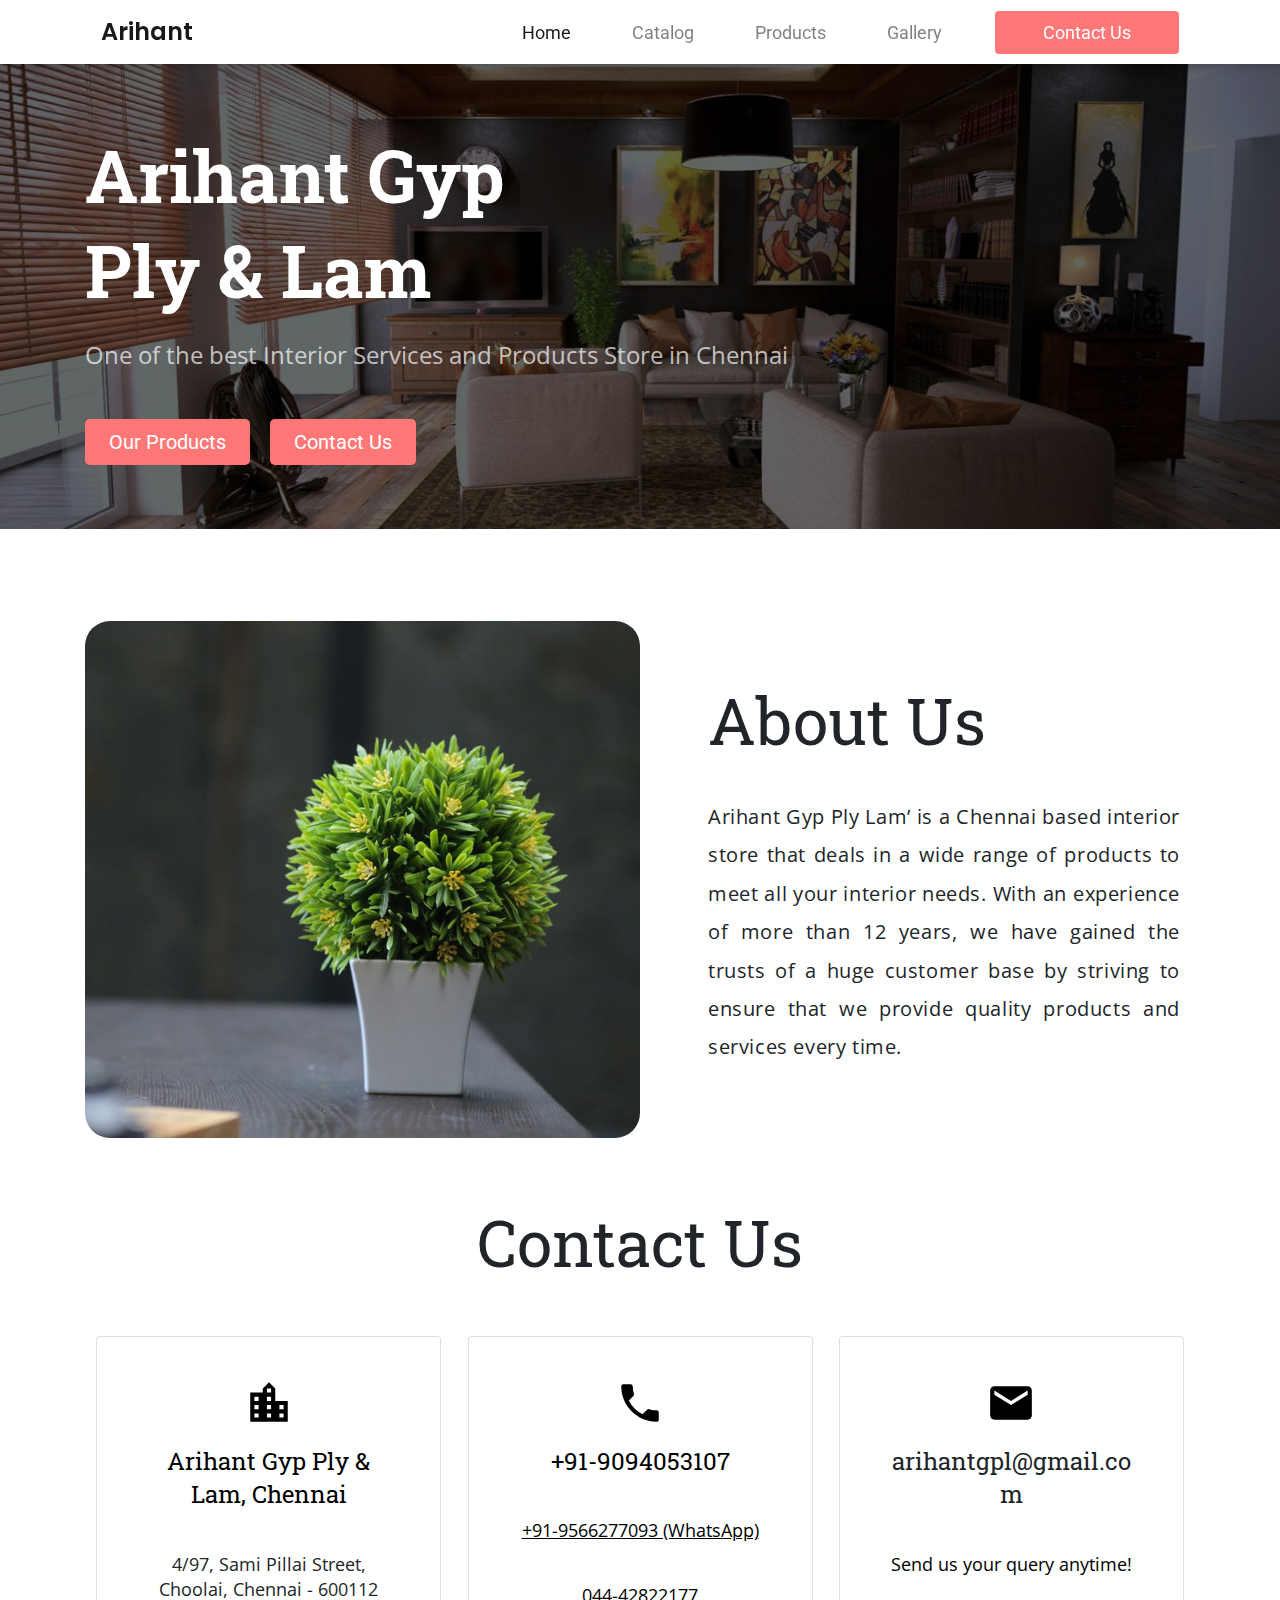
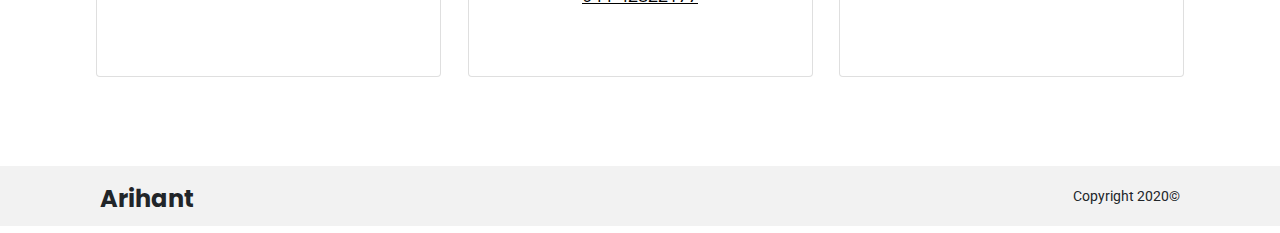
<file: index.html>
<!DOCTYPE html>
<html lang="en">
<head>
    <meta charset="UTF-8">
    <meta name="description" content="ALL YOUR INTERIOR NEEDS UNDER ONE ROOF AT VERY LESS PRICE AND VAST OPTIONS.">
    <meta name="viewport" content="width=device-width, initial-scale=1.0">
    <link rel="stylesheet" href="styles/css-reset.css">
    <link href="https://fonts.googleapis.com/css?family=Open+Sans:400,600|Poppins:400,600|Roboto|Roboto+Slab:400,700&display=swap" rel="stylesheet">
    <link rel="stylesheet" href="https://stackpath.bootstrapcdn.com/bootstrap/4.4.1/css/bootstrap.min.css" integrity="sha384-Vkoo8x4CGsO3+Hhxv8T/Q5PaXtkKtu6ug5TOeNV6gBiFeWPGFN9MuhOf23Q9Ifjh" crossorigin="anonymous">
    <link rel="stylesheet" href="styles/style.css">
    <title>Arihant Gyp Ply & Lam</title>
</head>
<body>
    <div class="header-container sticky-top">
            <div class="container">
            <nav class="navbar navbar-expand-lg navbar-light">
                <a class="navbar-brand" href="">Arihant</a>
                <button class="navbar-toggler" type="button" data-toggle="collapse" data-target="#navbarNavDropdown" aria-controls="navbarNavDropdown" aria-expanded="false" aria-label="Toggle navigation">
                  <span class="navbar-toggler-icon"></span>
                </button>
                <div class="collapse navbar-collapse" id="navbarNavDropdown">
                  <ul class="navbar-nav float-right ml-auto">
                    <li class="nav-item active">
                      <a class="nav-link" href="">Home <span class="sr-only">(current)</span></a>
                    </li>
                    <li class="nav-item">
                      <a class="nav-link" href="catalog.html">Catalog</a>
                    </li>
                    <li class="nav-item">
                      <a class="nav-link" href="products.html">Products</a>
                    </li>
                    <li class="nav-item">
                        <a class="nav-link" href="gallery.html">Gallery</a>
                    </li>
                    <li class="nav-item">
                        <a class="nav-link btn text-white px-5" href="#contact-us">Contact Us</a>
                    </li>
                  </ul>
                </div>
              </nav>
            </div>
    </div>

    <div id="carouselExampleSlidesOnly" class="carousel slide" data-ride="carousel">
      <div class="carousel-inner">
        <div class="carousel-item jumbotron active">
            <div class="container">
              <h1 class="display-4 banner-text">Arihant Gyp Ply & Lam</h1>
              <p class="lead">One of the best Interior Services and Products Store in Chennai</p>
              <a class="btn btn-lg px-4 mr-3 mt-3" href="products.html" role="button">Our Products</a>
              <a class="btn btn-lg px-4 mt-3" href="#contact-us" role="button">Contact Us</a>
            </div>
        </div>
        <div class="carousel-item jumbotron background-2">
          <div class="container">
              <h1 class="display-4 banner-text">"Your Home should tell the story of who you are, and be a Collection of what you Love"</h1>
              <p class="lead">One of the best Interior Services and Products Store in Chennai</p>
              <a class="btn btn-lg px-4 mr-3 mt-3" href="products.html" role="button">Our Products</a>
              <a class="btn btn-lg px-4 mt-3" href="#contact-us" role="button">Contact Us</a>
          </div>
        </div>
        <div class="carousel-item jumbotron background-3">
          <div class="container">
              <h1 class="display-4 banner-text">"Every design choice we make has a sensual effect on us."</h1>
              <p class="lead">One of the best Interior Services and Products Store in Chennai</p>
              <a class="btn btn-lg px-4 mr-3 mt-3" href="products.html" role="button">Our Products</a>
              <a class="btn btn-lg px-4 mt-3" href="#contact-us" role="button">Contact Us</a>
          </div>
        </div>
      </div>
    </div>

    <div class="container">
        <div class="media row">
            <div class="about-img col-12 col-md-4 col-lg-6 img-fluid">

            </div>
            <div class="media-body col-12 col-md-8 col-lg-6 mt-auto">
              <h5>About Us</h5>
              <p>
              Arihant Gyp Ply Lam’ is a Chennai based interior store that deals in a wide range of products to meet all your interior needs. With an experience of more than 12 years, we have gained the trusts of a huge customer base by striving to ensure that we provide quality products and services every time.
            </p>
            </div>
        </div>


        <div class="contact-us mt-5" id="contact-us">
          <div class="contact-heading">Contact Us</div>
          <div class="row">
              <div class="card mt-5">
                  <div class="card-body">
                    <img src="images/location_city-24px.svg" alt="">
                    <a href="https://www.google.com/maps/place/Arihant+Gyp+ply+%26+lam/@13.0902603,80.2678701,15z/data=!4m5!3m4!1s0x0:0x9498c5d94583067b!8m2!3d13.0902603!4d80.2678701" class="stretched-link" target="_blank"><h6 class="card-subtitle mb-2">Arihant Gyp Ply & Lam, Chennai</h6>
                    </a>
                    <p class="card-text">4/97, Sami Pillai Street, Choolai, Chennai - 600112</p>
                  </div>
              </div>
              <div class="card mt-5">
                  <div class="card-body">
                    <a href="tel:+919094053107">
                    <img src="images/local_phone-24px.svg" alt="">
                    <h6 class="card-subtitle mb-2">+91-9094053107</h6>
                    </a>
                    <a href="https://api.whatsapp.com/send?phone=+919566277093" target="_blank">
                    <p class="card-text whatsapp">+91-9566277093 (WhatsApp)
                    </p>
                  </a>
                  <a href="tel:04442822177">
                  <p class="card-text telephone">044-42822177</p>
                  </a>
                  </div>
              </div>
              <div class="card mt-5">
                  <div class="card-body">
                    <img src="images/email-24px.svg" alt="">
                    <h6 class="card-subtitle mb-2">arihantgpl@gmail.com</h6>
                    <a href="mailto:arihantgpl@gmail.com" class="stretched-link" target="_blank">
                    <p class="card-text">Send us your query anytime!</p>
                    </a>
                  </div>
              </div>
          </div>
        </div>

    </div>

    <div class="footer-container">
        <div class="container">
            <footer>
                <p class="footerLogo">Arihant</p>
                <p class="copyright">Copyright 2020©</p>
            </footer>
        </div>
    </div>

    <script src="https://code.jquery.com/jquery-3.4.1.slim.min.js" integrity="sha384-J6qa4849blE2+poT4WnyKhv5vZF5SrPo0iEjwBvKU7imGFAV0wwj1yYfoRSJoZ+n" crossorigin="anonymous"></script>
    <script src="https://cdn.jsdelivr.net/npm/popper.js@1.16.0/dist/umd/popper.min.js" integrity="sha384-Q6E9RHvbIyZFJoft+2mJbHaEWldlvI9IOYy5n3zV9zzTtmI3UksdQRVvoxMfooAo" crossorigin="anonymous"></script>
    <script src="https://stackpath.bootstrapcdn.com/bootstrap/4.4.1/js/bootstrap.min.js" integrity="sha384-wfSDF2E50Y2D1uUdj0O3uMBJnjuUD4Ih7YwaYd1iqfktj0Uod8GCExl3Og8ifwB6" crossorigin="anonymous"></script>
    <script src="script.js"></script>
</body>
</html>
</file>
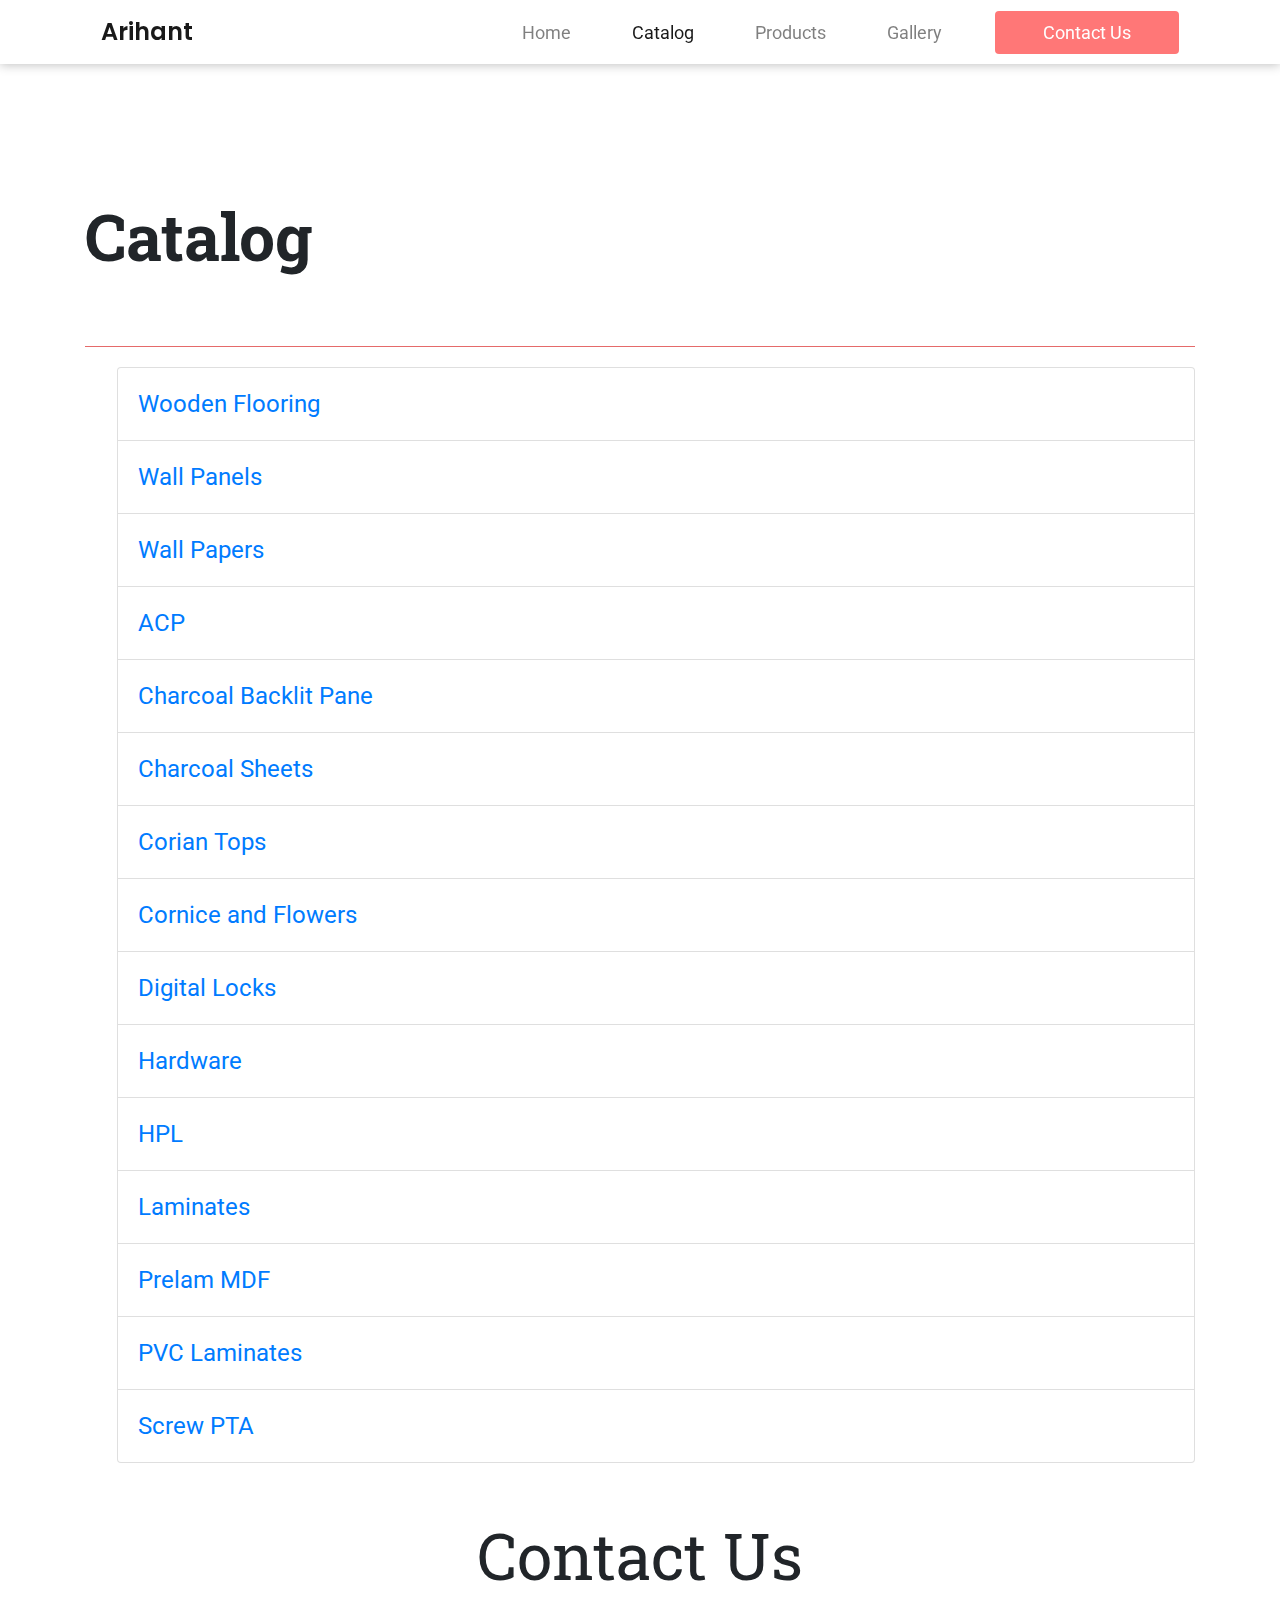
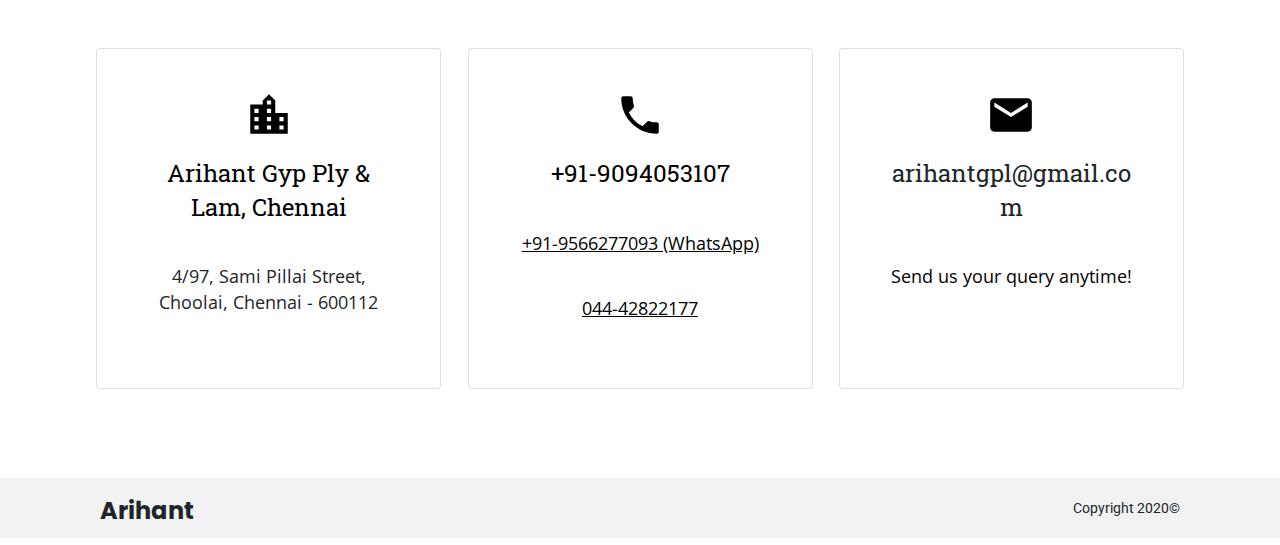
<file: catalog.html>
<!DOCTYPE html>
<html lang="en">
<head>
    <meta charset="UTF-8">
    <meta name="viewport" content="width=device-width, initial-scale=1.0">
    <link rel="stylesheet" href="styles/css-reset.css">
    <link href="https://fonts.googleapis.com/css?family=Open+Sans:400,600|Poppins:400,600|Roboto|Roboto+Slab:400,700&display=swap" rel="stylesheet">
    <link rel="stylesheet" href="https://stackpath.bootstrapcdn.com/bootstrap/4.4.1/css/bootstrap.min.css" integrity="sha384-Vkoo8x4CGsO3+Hhxv8T/Q5PaXtkKtu6ug5TOeNV6gBiFeWPGFN9MuhOf23Q9Ifjh" crossorigin="anonymous">

    <link rel="stylesheet" href="styles/style.css">
    <title>Catalog | Arihant Gyp Ply & Lam</title>
</head>
<body>

    <div class="header-container sticky-top">
        <div class="container">
        <nav class="navbar navbar-expand-lg navbar-light">
            <a class="navbar-brand" href="index.html">Arihant</a>
            <button class="navbar-toggler" type="button" data-toggle="collapse" data-target="#navbarNavDropdown" aria-controls="navbarNavDropdown" aria-expanded="false" aria-label="Toggle navigation">
              <span class="navbar-toggler-icon"></span>
            </button>
            <div class="collapse navbar-collapse" id="navbarNavDropdown">
              <ul class="navbar-nav float-right ml-auto">
                <li class="nav-item">
                  <a class="nav-link" href="index.html">Home<span class="sr-only">(current)</span></a>
                </li>
                <li class="nav-item  active">
                  <a class="nav-link" href="">Catalog</a>
                </li>
                <li class="nav-item">
                  <a class="nav-link" href="products.html">Products</a>
                </li>
                <li class="nav-item">
                    <a class="nav-link" href="gallery.html">Gallery</a>
                </li>
                <li class="nav-item">
                    <a class="nav-link btn text-white px-5" href="#contact-us">Contact Us</a>
                </li>
              </ul>
            </div>
          </nav>
        </div>
    </div>

    <div class="container">
        <div class="header-title">
            <h1 class="head-title">Catalog</h1>
            <hr class="header-hr">
        </div>

        <div class="catalog-links">
          <ul class="list-unstyled list-group">
            <li class="list-group-item">
              <a href="https://drive.google.com/drive/folders/1-v2vBMDcAQEgqaVV098WDiA9qJ7iS-dM?usp=sharing" target="_blank" rel="noopener noreferrer">
                Wooden Flooring
              </a>
            </li>
            <li class="list-group-item">
              <a href="https://drive.google.com/drive/folders/1-OQ4xX70b6P7SvkTKSsNWREIKjZ36SeN?usp=sharing" target="_blank" rel="noopener noreferrer">
                Wall Panels
              </a>
            </li>
            <li class="list-group-item">
              <a href="https://drive.google.com/drive/folders/1-7zO9m0lAE9-3n2TX7Rbc40eKiMU2Tut?usp=sharing" target="_blank" rel="noopener noreferrer">
                Wall Papers
              </a>
            </li>
            <li class="list-group-item">
              <a href="https://drive.google.com/drive/folders/1-pjpoGvNC-S_CW9u2BruGiIS2TNEH26a?usp=sharing" target="_blank" rel="noopener noreferrer">
                ACP
              </a>
            </li>
            <li class="list-group-item">
              <a href="https://drive.google.com/drive/folders/1-KvWrIdTI5_BhCYBPUVzJw7WrHPylt-c?usp=sharing" target="_blank" rel="noopener noreferrer">
                Charcoal Backlit Pane
              </a>
            </li>
            <li class="list-group-item">
              <a href="https://drive.google.com/drive/folders/1-dYNqx6BvaRnyn459CZ9rlFwwVmcO9zJ?usp=sharing" target="_blank" rel="noopener noreferrer">
                Charcoal Sheets
              </a>
            </li>
            <li class="list-group-item">
              <a href="https://drive.google.com/drive/folders/1OiKFdYRfv-GG-1Q3BHAeH6WVaIDezmgJ?usp=sharing" target="_blank" rel="noopener noreferrer">
                Corian Tops
              </a>
            </li>
            <li class="list-group-item">
              <a href="https://drive.google.com/drive/folders/1-2nrg6hYmE3EgNTD9TI0q_C8fWRvHk25?usp=sharing" target="_blank" rel="noopener noreferrer">
                Cornice and Flowers
              </a>
            </li>
            <li class="list-group-item">
              <a href="https://drive.google.com/drive/folders/1-nN74D6xtRyck0AfqtpKb_Clrdk6hLQr?usp=sharing" target="_blank" rel="noopener noreferrer">
                Digital Locks
              </a>
            </li>
            <li class="list-group-item">
              <a href="https://drive.google.com/drive/folders/1-iWbm2ybsU2tEhjt06kPtbC3Wh5uTE_H?usp=sharing" target="_blank" rel="noopener noreferrer">
                Hardware
              </a>
            </li>
            <li class="list-group-item">
              <a href="https://drive.google.com/drive/folders/1-lYdi781gEJbwC7686FhRwWMFxIczbee?usp=sharing" target="_blank" rel="noopener noreferrer">
                HPL
              </a>
            </li>
            <li class="list-group-item">
              <a href="https://drive.google.com/drive/folders/13Tc9-vP_VoyrD1EuhmABcQHfVaSeUnxJ?usp=sharing" target="_blank" rel="noopener noreferrer">
                Laminates
              </a>
            </li>
            <li class="list-group-item">
              <a href="https://drive.google.com/drive/folders/1-ssfmJYr6t80l4aVYAaIaNPlk-BUr9TY?usp=sharing" target="_blank" rel="noopener noreferrer">
                Prelam MDF
              </a>
            </li>
            <li class="list-group-item">
              <a href="https://drive.google.com/drive/folders/1-5pIVbB7prlTzoqSU3A5HpSnEPviDSwy?usp=sharing" target="_blank" rel="noopener noreferrer">
                PVC Laminates
              </a>
            </li>
            <li class="list-group-item">
              <a href="https://drive.google.com/drive/folders/1-ESUjvfURVsEHcepLpyQDc8T2AJ-JdE8?usp=sharing" target="_blank" rel="noopener noreferrer">
                Screw PTA
              </a>
            </li>
          </ul>
        </div>

        <div class="contact-us mt-5" id="contact-us">
          <div class="contact-heading">Contact Us</div>
          <div class="row">
              <div class="card mt-5">
                  <div class="card-body">
                    <img src="images/location_city-24px.svg" alt="">
                    <a href="https://www.google.com/maps/place/Arihant+Gyp+ply+%26+lam/@13.0902603,80.2678701,15z/data=!4m5!3m4!1s0x0:0x9498c5d94583067b!8m2!3d13.0902603!4d80.2678701" class="stretched-link" target="_blank"><h6 class="card-subtitle mb-2">Arihant Gyp Ply & Lam, Chennai</h6>
                    </a>
                    <p class="card-text">4/97, Sami Pillai Street, Choolai, Chennai - 600112</p>
                  </div>
              </div>
              <div class="card mt-5">
                  <div class="card-body">
                    <a href="tel:+919094053107">
                    <img src="images/local_phone-24px.svg" alt="">
                    <h6 class="card-subtitle mb-2">+91-9094053107</h6>
                    </a>
                    <a href="https://api.whatsapp.com/send?phone=+919566277093" target="_blank">
                    <p class="card-text whatsapp">+91-9566277093 (WhatsApp)
                    </p>
                  </a>
                  <a href="tel:04442822177">
                  <p class="card-text telephone">044-42822177</p>
                  </a>
                  </div>
              </div>
              <div class="card mt-5">
                  <div class="card-body">
                    <img src="images/email-24px.svg" alt="">
                    <h6 class="card-subtitle mb-2">arihantgpl@gmail.com</h6>
                    <a href="mailto:arihantgpl@gmail.com" class="stretched-link" target="_blank">
                    <p class="card-text">Send us your query anytime!</p>
                    </a>
                  </div>
              </div>
          </div>
        </div>

    </div>

    <div class="footer-container">
        <div class="container">
            <footer>
                <p class="footerLogo">Arihant</p>
                <p class="copyright">Copyright 2020©</p>
            </footer>
        </div>
    </div>
    

    <script src="https://code.jquery.com/jquery-3.4.1.slim.min.js" integrity="sha384-J6qa4849blE2+poT4WnyKhv5vZF5SrPo0iEjwBvKU7imGFAV0wwj1yYfoRSJoZ+n" crossorigin="anonymous"></script>
    <script src="https://cdn.jsdelivr.net/npm/popper.js@1.16.0/dist/umd/popper.min.js" integrity="sha384-Q6E9RHvbIyZFJoft+2mJbHaEWldlvI9IOYy5n3zV9zzTtmI3UksdQRVvoxMfooAo" crossorigin="anonymous"></script>
    <script src="https://stackpath.bootstrapcdn.com/bootstrap/4.4.1/js/bootstrap.min.js" integrity="sha384-wfSDF2E50Y2D1uUdj0O3uMBJnjuUD4Ih7YwaYd1iqfktj0Uod8GCExl3Og8ifwB6" crossorigin="anonymous"></script>
    
</body>
</html>
</file>
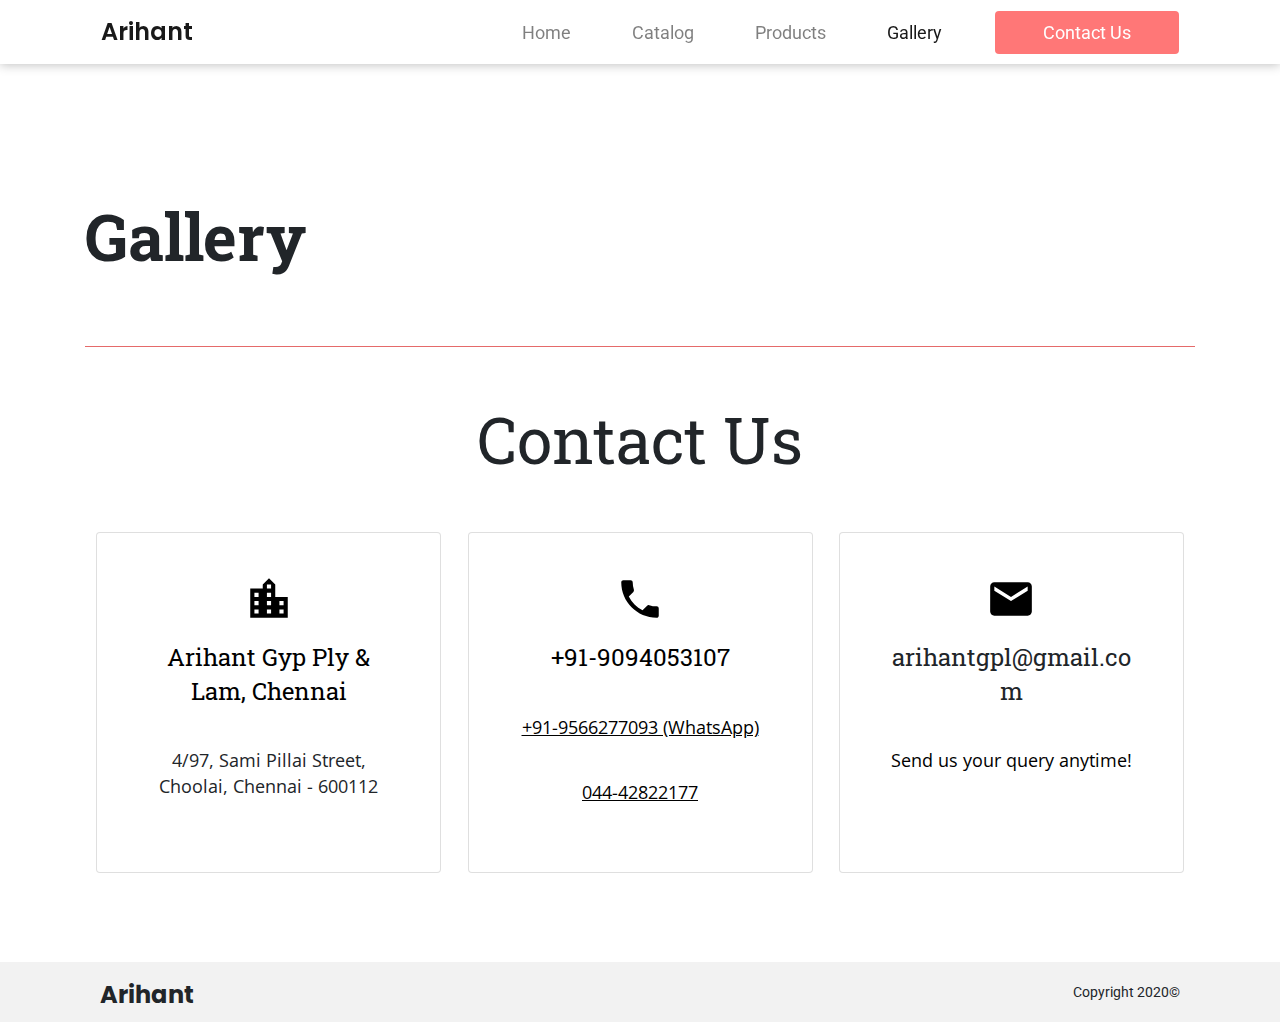
<file: gallery.html>
<!DOCTYPE html>
<html lang="en">
<head>
    <meta charset="UTF-8">
    <meta name="viewport" content="width=device-width, initial-scale=1.0">
    <link rel="stylesheet" href="styles/css-reset.css">
    <link href="https://fonts.googleapis.com/css?family=Open+Sans:400,600|Poppins:400,600|Roboto|Roboto+Slab:400,700&display=swap" rel="stylesheet">
    <link rel="stylesheet" href="https://stackpath.bootstrapcdn.com/bootstrap/4.4.1/css/bootstrap.min.css" integrity="sha384-Vkoo8x4CGsO3+Hhxv8T/Q5PaXtkKtu6ug5TOeNV6gBiFeWPGFN9MuhOf23Q9Ifjh" crossorigin="anonymous">

    <link rel="stylesheet" href="styles/style.css">
    <title>Gallery | Arihant Gyp Ply & Lam</title>
</head>
<body>

    <div class="header-container sticky-top">
        <div class="container">
        <nav class="navbar navbar-expand-lg navbar-light">
            <a class="navbar-brand" href="index.html">Arihant</a>
            <button class="navbar-toggler" type="button" data-toggle="collapse" data-target="#navbarNavDropdown" aria-controls="navbarNavDropdown" aria-expanded="false" aria-label="Toggle navigation">
              <span class="navbar-toggler-icon"></span>
            </button>
            <div class="collapse navbar-collapse" id="navbarNavDropdown">
              <ul class="navbar-nav float-right ml-auto">
                <li class="nav-item">
                  <a class="nav-link" href="index.html">Home<span class="sr-only">(current)</span></a>
                </li>
                <li class="nav-item">
                  <a class="nav-link" href="catalog.html">Catalog</a>
                </li>
                <li class="nav-item">
                  <a class="nav-link" href="products.html">Products</a>
                </li>
                <li class="nav-item  active">
                    <a class="nav-link" href="">Gallery</a>
                </li>
                <li class="nav-item">
                    <a class="nav-link btn text-white px-5" href="#contact-us">Contact Us</a>
                </li>
              </ul>
            </div>
          </nav>
        </div>
    </div>

    <div class="container">
        <div class="header-title">
            <h1 class="head-title">Gallery</h1>
            <hr class="header-hr">
        </div>

        <div class="contact-us mt-5" id="contact-us">
          <div class="contact-heading">Contact Us</div>
          <div class="row">
              <div class="card mt-5">
                  <div class="card-body">
                    <img src="images/location_city-24px.svg" alt="">
                    <a href="https://www.google.com/maps/place/Arihant+Gyp+ply+%26+lam/@13.0902603,80.2678701,15z/data=!4m5!3m4!1s0x0:0x9498c5d94583067b!8m2!3d13.0902603!4d80.2678701" class="stretched-link" target="_blank"><h6 class="card-subtitle mb-2">Arihant Gyp Ply & Lam, Chennai</h6>
                    </a>
                    <p class="card-text">4/97, Sami Pillai Street, Choolai, Chennai - 600112</p>
                  </div>
              </div>
              <div class="card mt-5">
                  <div class="card-body">
                    <a href="tel:+919094053107">
                    <img src="images/local_phone-24px.svg" alt="">
                    <h6 class="card-subtitle mb-2">+91-9094053107</h6>
                    </a>
                    <a href="https://api.whatsapp.com/send?phone=+919566277093" target="_blank">
                    <p class="card-text whatsapp">+91-9566277093 (WhatsApp)
                    </p>
                  </a>
                  <a href="tel:04442822177">
                  <p class="card-text telephone">044-42822177</p>
                  </a>
                  </div>
              </div>
              <div class="card mt-5">
                  <div class="card-body">
                    <img src="images/email-24px.svg" alt="">
                    <h6 class="card-subtitle mb-2">arihantgpl@gmail.com</h6>
                    <a href="mailto:arihantgpl@gmail.com" class="stretched-link" target="_blank">
                    <p class="card-text">Send us your query anytime!</p>
                    </a>
                  </div>
              </div>
          </div>
        </div>

    </div>

    <div class="footer-container">
        <div class="container">
            <footer>
                <p class="footerLogo">Arihant</p>
                <p class="copyright">Copyright 2020©</p>
            </footer>
        </div>
    </div>
    

    <script src="https://code.jquery.com/jquery-3.4.1.slim.min.js" integrity="sha384-J6qa4849blE2+poT4WnyKhv5vZF5SrPo0iEjwBvKU7imGFAV0wwj1yYfoRSJoZ+n" crossorigin="anonymous"></script>
    <script src="https://cdn.jsdelivr.net/npm/popper.js@1.16.0/dist/umd/popper.min.js" integrity="sha384-Q6E9RHvbIyZFJoft+2mJbHaEWldlvI9IOYy5n3zV9zzTtmI3UksdQRVvoxMfooAo" crossorigin="anonymous"></script>
    <script src="https://stackpath.bootstrapcdn.com/bootstrap/4.4.1/js/bootstrap.min.js" integrity="sha384-wfSDF2E50Y2D1uUdj0O3uMBJnjuUD4Ih7YwaYd1iqfktj0Uod8GCExl3Og8ifwB6" crossorigin="anonymous"></script>
    
</body>
</html>
</file>
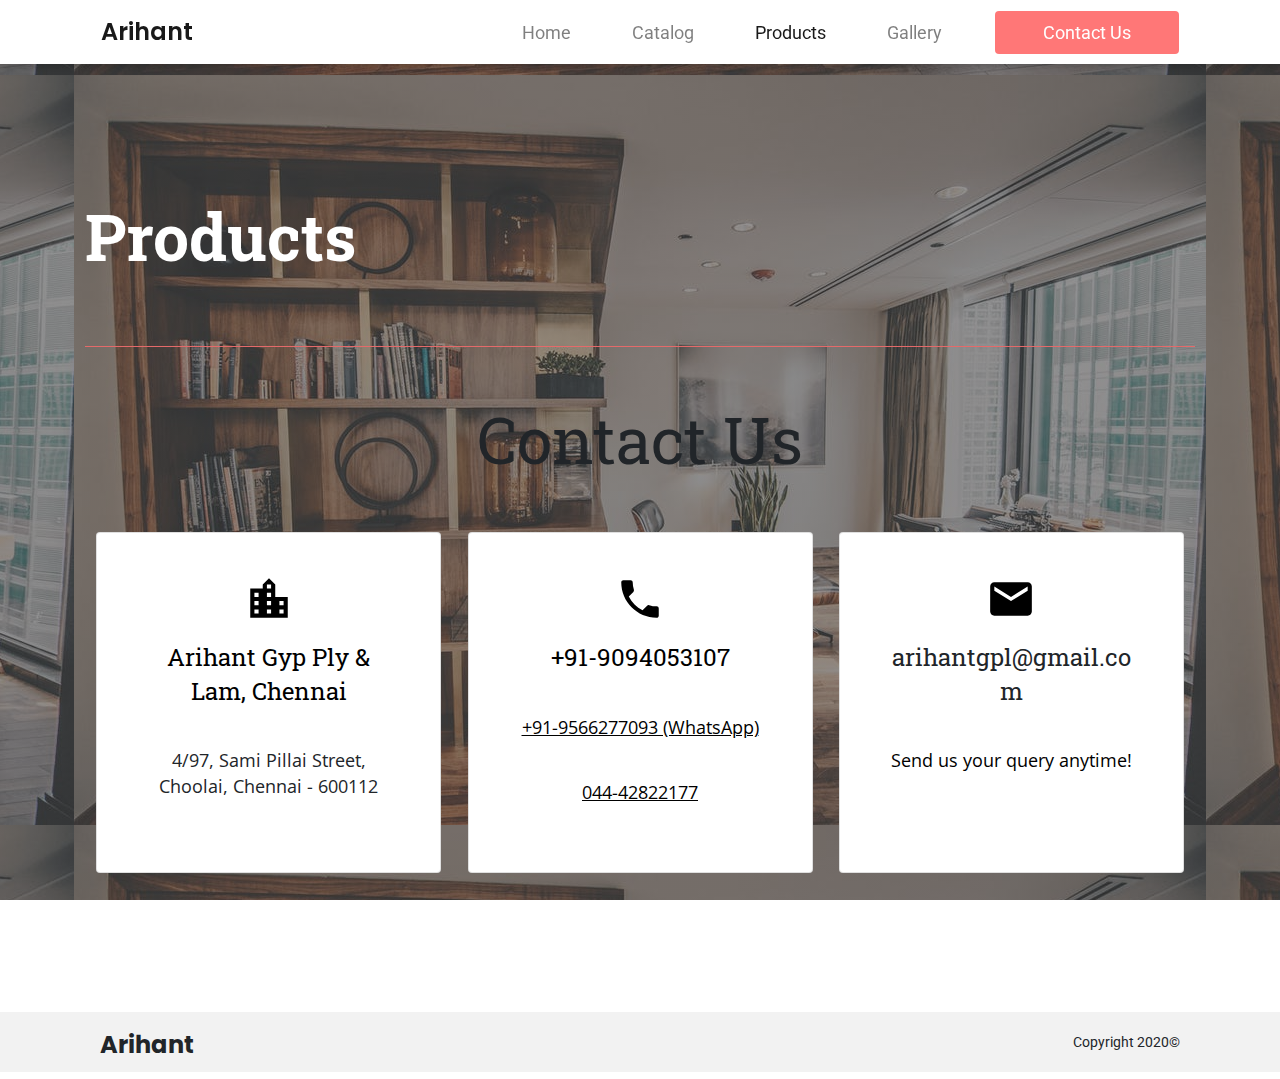
<file: products.html>
<!DOCTYPE html>
<html lang="en">
<head>
    <meta charset="UTF-8">
    <meta name="viewport" content="width=device-width, initial-scale=1.0">
    <link rel="stylesheet" href="styles/css-reset.css">
    <link href="https://fonts.googleapis.com/css?family=Open+Sans:400,600|Poppins:400,600|Roboto|Roboto+Slab:400,700&display=swap" rel="stylesheet">
    <link rel="stylesheet" href="https://stackpath.bootstrapcdn.com/bootstrap/4.4.1/css/bootstrap.min.css" integrity="sha384-Vkoo8x4CGsO3+Hhxv8T/Q5PaXtkKtu6ug5TOeNV6gBiFeWPGFN9MuhOf23Q9Ifjh" crossorigin="anonymous">

    <link rel="stylesheet" href="styles/style.css">
    <title>Products | Arihant Gyp Ply & Lam</title>
</head>
<body>

    <div class="header-container sticky-top">
        <div class="container">
        <nav class="navbar navbar-expand-lg navbar-light">
            <a class="navbar-brand" href="index.html">Arihant</a>
            <button class="navbar-toggler" type="button" data-toggle="collapse" data-target="#navbarNavDropdown" aria-controls="navbarNavDropdown" aria-expanded="false" aria-label="Toggle navigation">
              <span class="navbar-toggler-icon"></span>
            </button>
            <div class="collapse navbar-collapse" id="navbarNavDropdown">
              <ul class="navbar-nav float-right ml-auto">
                <li class="nav-item">
                  <a class="nav-link" href="index.html">Home<span class="sr-only">(current)</span></a>
                </li>
                <li class="nav-item">
                  <a class="nav-link" href="catalog.html">Catalog</a>
                </li>
                <li class="nav-item active">
                  <a class="nav-link" href="">Products</a>
                </li>
                <li class="nav-item">
                    <a class="nav-link" href="gallery.html">Gallery</a>
                </li>
                <li class="nav-item">
                    <a class="nav-link btn text-white px-5" href="#contact-us">Contact Us</a>
                </li>
              </ul>
            </div>
          </nav>
        </div>
    </div>

    <div class="product-background">
      <div class="container">
          <div class="header-title">
              <h1 class="head-title product-head">Products</h1>
              <hr class="header-hr">
          </div>

          <div class="product-list" id="product-list">
            
          </div>

          <div class="contact-us mt-5" id="contact-us">
            <div class="contact-heading">Contact Us</div>
            <div class="row">
                <div class="card mt-5">
                    <div class="card-body">
                      <img src="images/location_city-24px.svg" alt="">
                      <a href="https://www.google.com/maps/place/Arihant+Gyp+ply+%26+lam/@13.0902603,80.2678701,15z/data=!4m5!3m4!1s0x0:0x9498c5d94583067b!8m2!3d13.0902603!4d80.2678701" class="stretched-link" target="_blank"><h6 class="card-subtitle mb-2">Arihant Gyp Ply & Lam, Chennai</h6>
                      </a>
                      <p class="card-text">4/97, Sami Pillai Street, Choolai, Chennai - 600112</p>
                    </div>
                </div>
                <div class="card mt-5">
                    <div class="card-body">
                      <a href="tel:+919094053107">
                      <img src="images/local_phone-24px.svg" alt="">
                      <h6 class="card-subtitle mb-2">+91-9094053107</h6>
                      </a>
                      <a href="https://api.whatsapp.com/send?phone=+919566277093" target="_blank">
                      <p class="card-text whatsapp">+91-9566277093 (WhatsApp)
                      </p>
                    </a>
                    <a href="tel:04442822177">
                    <p class="card-text telephone">044-42822177</p>
                    </a>
                    </div>
                </div>
                <div class="card mt-5">
                    <div class="card-body">
                      <img src="images/email-24px.svg" alt="">
                      <h6 class="card-subtitle mb-2">arihantgpl@gmail.com</h6>
                      <a href="mailto:arihantgpl@gmail.com" class="stretched-link" target="_blank">
                      <p class="card-text">Send us your query anytime!</p>
                      </a>
                    </div>
                </div>
            </div>
          </div>

      </div>
    </div>

    <div class="footer-container">
        <div class="container">
            <footer>
                <p class="footerLogo">Arihant</p>
                <p class="copyright">Copyright 2020©</p>
            </footer>
        </div>
    </div>
    

    <script src="https://code.jquery.com/jquery-3.4.1.slim.min.js" integrity="sha384-J6qa4849blE2+poT4WnyKhv5vZF5SrPo0iEjwBvKU7imGFAV0wwj1yYfoRSJoZ+n" crossorigin="anonymous"></script>
    <script src="https://cdn.jsdelivr.net/npm/popper.js@1.16.0/dist/umd/popper.min.js" integrity="sha384-Q6E9RHvbIyZFJoft+2mJbHaEWldlvI9IOYy5n3zV9zzTtmI3UksdQRVvoxMfooAo" crossorigin="anonymous"></script>
    <script src="https://stackpath.bootstrapcdn.com/bootstrap/4.4.1/js/bootstrap.min.js" integrity="sha384-wfSDF2E50Y2D1uUdj0O3uMBJnjuUD4Ih7YwaYd1iqfktj0Uod8GCExl3Og8ifwB6" crossorigin="anonymous"></script>
    <script src="script.js"></script>
    
</body>
</html>
</file>
<file: styles/style.css>
.container{
    margin: 0 auto;
}

.product-background{
    background: linear-gradient(0deg, rgba(73, 73, 73, 0.6), rgba(73, 73, 73, 0.6)), url(../images/productbackground.jpeg);
    background-position: center;
    background-attachment: fixed;
    padding-bottom: 50px;
}

.header-container{
    box-shadow: 0px 1px 10px rgba(0, 0, 0, 0.25);
    background-color: #ffffff;
}

nav{
    max-width: 1196px;
    height: 64px;
    margin: 0 auto;
    display: flex;
    justify-content: space-between;
}

.navbar-brand{
    font-family: 'Poppins', sans-serif;
    font-style: normal;
    font-weight: 600;
    font-size: 24px;
    line-height: 36px;
}

.nav-link{
    text-decoration: none;
    color: #000000;
    font-family: 'Roboto', sans-serif;
    margin-left: 45px;
    font-size: 18px;
}

.btn{
    background-color: #FF7777;
    padding-right: 5px;
    padding-left: 5px;
    border: none;
}

.btn:hover{
    background-color: #FF7777;
}

.jumbotron{
    background: linear-gradient(0deg, rgba(0, 0, 0, 0.6), rgba(0, 0, 0, 0.6)), url(../images/background.jpeg);
    background-position: center;
    background-repeat: no-repeat;
    background-size: cover;
    border-radius: 0px;
}

.jumbotron a{
    color: white;
}

.background-2{
    background: linear-gradient(0deg, rgba(0, 0, 0, 0.6), rgba(0, 0, 0, 0.6)), url(../images/background2.jpeg);
}

.background-3{
    background: linear-gradient(0deg, rgba(0, 0, 0, 0.6), rgba(0, 0, 0, 0.6)), url(../images/background3.jpeg);
}

.display-4{
    max-width: 430px;
    font-family: Roboto Slab;
    font-style: normal;
    font-weight: bold;
    font-size: 72px;
    line-height: 95px;
    color: #ffffff;
    margin-bottom: 20px;
}

.background-2 .display-4{
    max-width: 100%;
    font-size: 56px;
    line-height: 65px;
}

.background-3 .display-4{
    max-width: 100%;
    font-size: 56px;
    line-height: 65px;
}

.lead{
    font-family: Open Sans;
    font-style: normal;
    font-weight: normal;
    font-size: 24px;
    line-height: 33px;
    color: rgba(255, 255, 255, 0.7);
    margin-bottom: 32px;
}

.about-img{
    max-width: 620px;
    height: 517px;
    min-height: 100px;
    border-radius: 25px;
    background: url(../images/aboutus.jpeg);
    background-position: right;
    background-size: cover;
}

.media{
    margin: 60px auto;
}

.media-body{
    margin-top: auto;
    margin-bottom: auto;
    padding-left: 20px;
    margin-left: 48px;
}

.media-body h5{
    font-family: Roboto Slab;
    font-style: normal;
    font-weight: normal;
    font-size: 64px;
    line-height: 140.62%;
    margin-bottom: 32px;
}

.media-body p{
    font-family: Open Sans;
    font-style: normal;
    font-weight: normal;
    font-size: 20px;
    line-height: 192.62%;
    text-align: justify;
    letter-spacing: 0.03em;
}

.contact-heading{
    text-align: center;
    font-family: Roboto Slab;
    font-style: normal;
    font-weight: normal;
    font-size: 64px;
    line-height: 140.62%;
}
.contact-us{
    margin-bottom: 89px;
}

.row{
    display: flex;
    justify-content: space-evenly;
    align-items: center;
}

.card{
    width: 345px;
    height: 341px;
    text-align: center;
}

.card a{
    color: #000000;
    text-decoration: none;
}

.card:hover{
    box-shadow: 4px 4px 10px rgba(0, 0, 0, 0.25);
}

.card-body{
    padding: 40px 50px 77px 50px;
}

.card img{
    width: 50px;
    height: 52px;
}

.card h6{
    margin-top: 16px;
    font-family: Roboto Slab;
    font-style: normal;
    font-weight: normal;
    font-size: 24px;
    line-height: 140.62%;
}

.card p{
    margin-top: 40px;
    font-family: Open Sans;
    font-style: normal;
    font-weight: normal;
    font-size: 18px;
    line-height: 140.62%;
    text-align: center;
}

.whatsapp, .telephone{
    text-decoration: underline;
}

.footer-container{
    height: 60px;
    background-color: #f2f2f2;
}

footer{
    display: flex;
    justify-content: space-between;
}

.footerLogo{
    font-family: Poppins;
    font-style: normal;
    font-weight: bold;
    font-size: 24px;
    margin-left: 15px;
    margin-top: 15px;
}

.footer-data{
    display: flex;
    justify-content: space-between;
}

.copyright{
    font-family: Roboto;
    font-style: normal;
    font-weight: normal;
    font-size: 14px;
    margin-right: 15px;
    margin-top: 20px;
}

.head-title{
    font-family: Roboto Slab;
    font-style: normal;
    font-weight: bold;
    font-size: 64px;
    line-height: 140.62%;
    padding-top: 128px;
}

.header-hr{
    background-color: #FF7777;
    margin-top: 64px;
}

/* Product Styles */
.product-list{
    margin-top: 48px;
}

.product-head{
    color: white;
}

.product-list h1{
    font-size: 40px;
    font-family: Roboto Slab;
    color: white;
}

.list-unstyled{
    margin-top: 20px;
    margin-left: 32px;
    font-size: 24px;
    line-height: 200%;
}

@media (max-width: 768px){

    .nav-item{
        background-color: #ffffff;
        text-align: center;
    }

    .nav-link{
        margin-left: 0px;
        font-size: 18px;
        border-bottom: 1px solid black;
        padding-left: 50px 20px;
    }

    .media-body{
        margin-left: 24px;
    }
    
    .media-body h5{
        font-size: 48px;
    }
    
    .media-body p{
        font-size: 16px;
        line-height: 192.62%;
        text-align: justify;
        letter-spacing: 0.03em;
    }

    .about-img{
        height: 300px;
    }
}

@media(max-width: 425px){
    .display-4{
        font-size: 48px;
        line-height: 65px;
    }

    .background-2 .display-4{
        max-width: 100%;
        font-size: 28px;
        line-height: 40px;
    }

    .background-3 .display-4{
        max-width: 100%;
        font-size: 28px;
        line-height: 40px;
    }

    .lead{
        font-size: 18px;
    }

    .about-img{
        margin-bottom: 32px;
    }

    .media-body{
        text-align: center;
        margin:0;
    }

    .contact-heading{
        font-size: 48px;
    }

    .header-title{
        text-align: center;
    }

    /* .product-list{
        text-align: center;
    } */

    .list-unstyled{
        margin-top: 20px;
        margin-left: 0px;
    }
}
</file>
